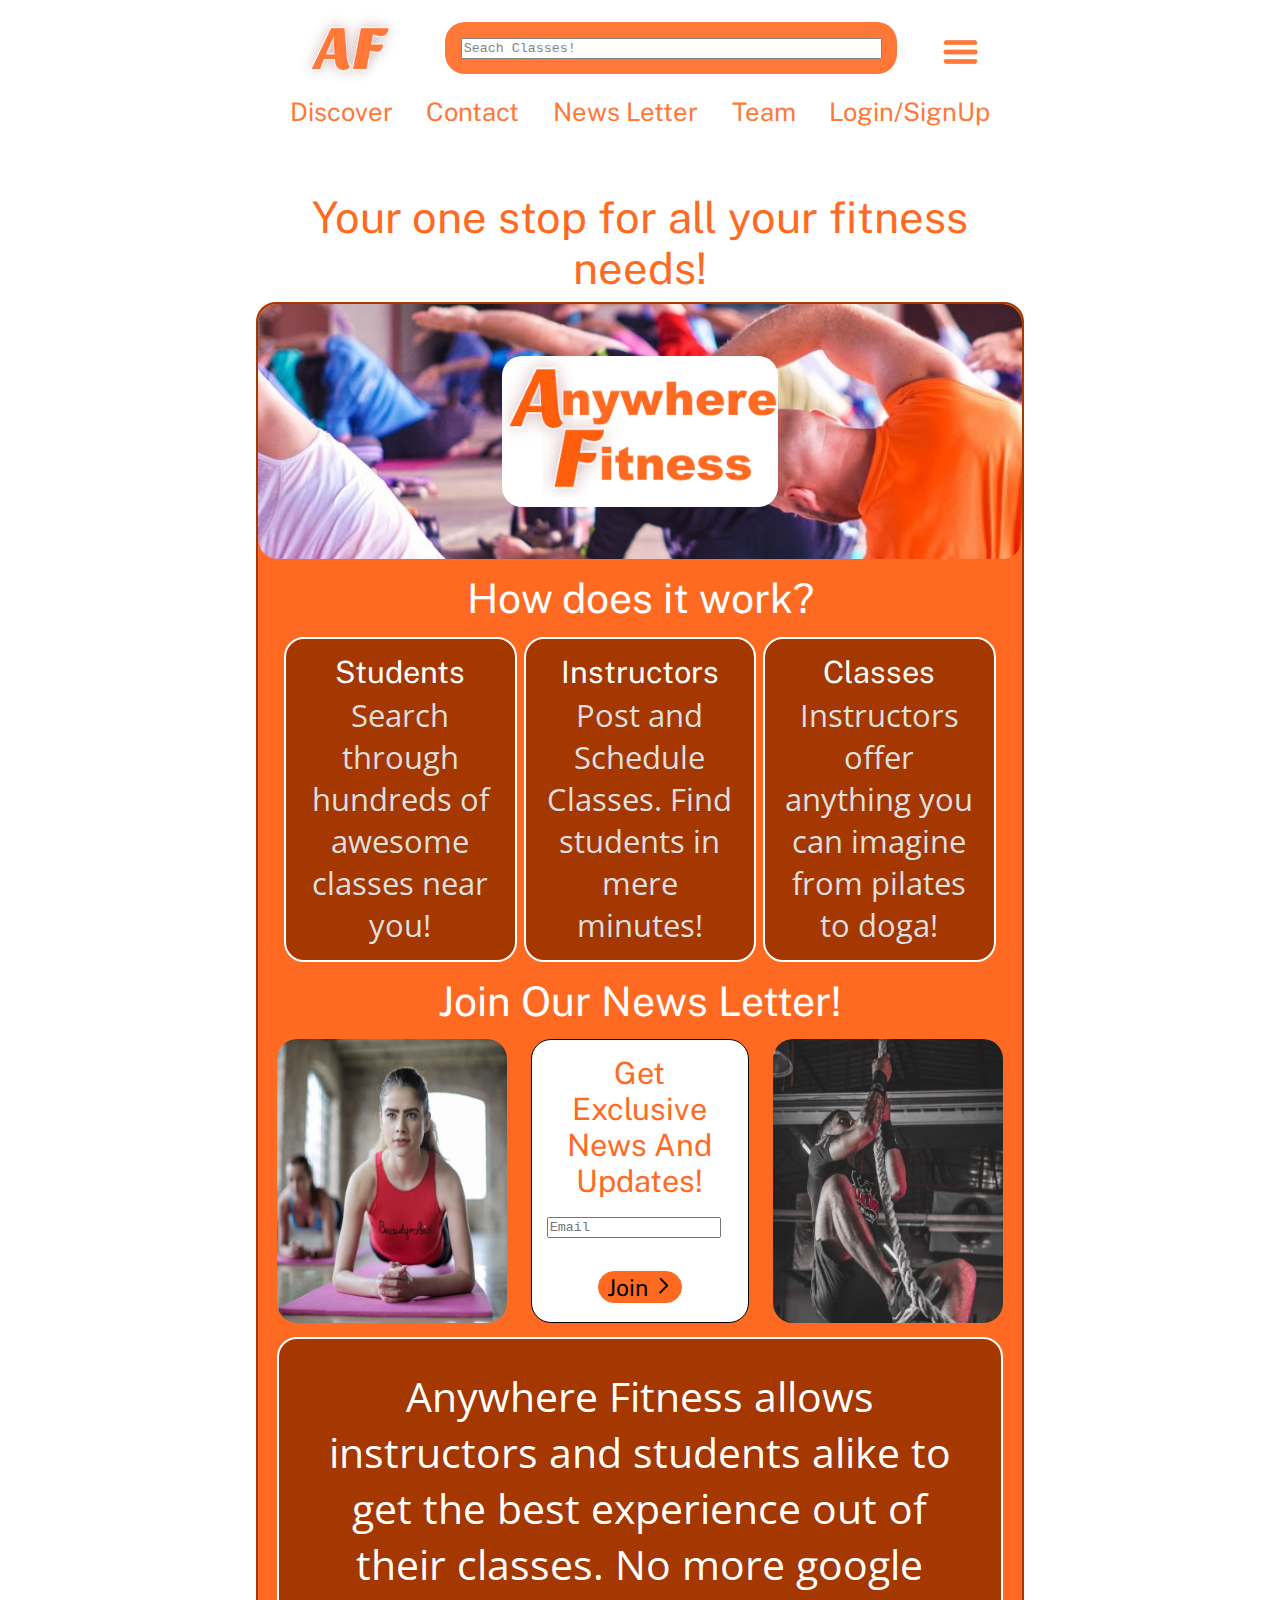
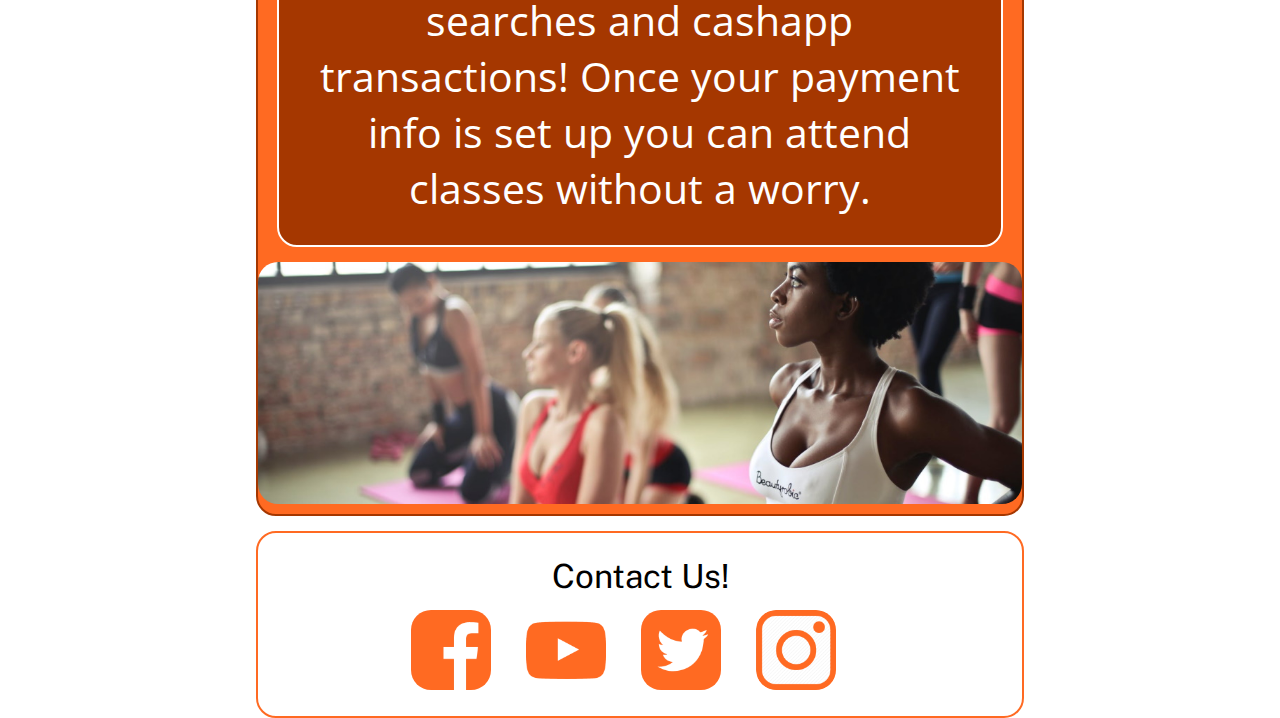
<file: index.html>
<!DOCTYPE html>
<html lang="en">

<head>
    <meta charset="UTF-8">
    <meta name="viewport" content="width=device-width, initial-scale=1.0">
    <meta http-equiv="X-UA-Compatible" content="ie=edge">
    <title>Anywhere-Fitness</title>
    <link href="css/index.css" rel="stylesheet">
    <link href="https://fonts.googleapis.com/css?family=Open+Sans|Public+Sans&display=swap" rel="stylesheet">
    <link rel="shortcut icon" href="img/AF.png" />
</head>

<body>

    <div class="container">

        <section class="nav-section">

            <div class="nav-div">

                <div class="nav-logo">
                    <a href="index.html"><img class="logo1" src="img/AF.png" alt="Anywhere Fitness Logo"></a>
                </div>

                <div class="nav-textarea">
                    <textarea class="search-bar" placeholder="Seach Classes!" style="resize: none;" name="Search-Bar"
                        id="" cols="50" rows="1"></textarea>
                </div>

                <div class="nav-hamburger">
                    <a href=""><img class="hamburger" src="img/Hamburger_icon.png" alt="3 bar menu button"></a>
                </div>

            </div>

            <div>

                <nav>
                    <a href="home.html">Discover</a>
                    <a href="#footer-h2">Contact</a>
                    <a class="nav-news" href="index.html#sign-up">News Letter</a>
                    <a href="about.html">Team</a>
                    <a href="https://client-puce-nine.now.sh/">Login/SignUp</a>
                </nav>

            </div>

        </section>

        <h1 class="landing-h1">Your one stop for all your fitness needs!</h1>

        <div class="micro-container">

            <div class="exercise-background-div">
                <div class="logo2">
                    <img src="img/aflogo1.png" alt="Anywhere Fitness Logo">
                </div>
            </div>

            <div class="landing-h2-div">
                <h2>How does it work?</h2>
            </div>

            <section class="landing-middle">

                <div class="div1">
                    <h3>Students</h3>
                    <p>Search through hundreds of awesome classes near you!</p>
                </div>

                <div class="div2" id="sign-up">
                    <h3>Instructors</h3>
                    <p>Post and Schedule Classes. Find students in mere minutes!</p>
                </div>

                <div class="index-classes">
                    <h3>Classes</h3>
                    <p>Instructors offer anything you can imagine from pilates to doga!</p>
                </div>

            </section>

            <section class="sign-up-section">

                <h2 class="landing-h2-div">Join Our News Letter!</h2>

                <div class="sign-up-div">

                    <img src="img/Exercise7.jpeg" alt="Exercise image">

                    <div class="sign-up">
                        <h4>Get Exclusive News And Updates!</h4>

                        <textarea placeholder="Email" style="resize: none;" name="Search-Bar" id="" cols="30"
                            rows="1"></textarea><br>

                        <a href="#sign-up">
                            <div class="next">
                                Join <img src="img/right.png" alt="Right arrow">
                            </div>
                        </a>
                    </div>

                    <img src="img/Exercise8.jpg" alt="Exercise image">

                </div>
                <p class="bottom-p">
                    Anywhere Fitness allows instructors and students alike to get the best experience out of their
                    classes. No more google searches and cashapp transactions!
                    Once your payment info is set up you can attend classes without a worry.
                </p>
            </section>

            <div class="exercise-div">
                <img class="exercise2" src="img/Exercise2.jfif" alt="Exercise image">
            </div>

        </div>
        <footer>
            <h2 id="footer-h2">Contact Us!</h2>
            <div class="contact" id="contact">
                <a target="_blank" href="https://www.facebook.com"><img src="img/fb.png" alt="facebook logo"></a>
                <a target="_blank" href="https://www.youtube.com"><img src="img/yt.png" alt="youtube logo"></a>
                <a target="_blank" href="https://www.twitter.com"><img src="img/tw.png" alt="twitter logo"></a>
                <a target="_blank" href="https://www.instagram.com"><img src="img/in.png" alt="instagram logo"></a>
            </div>
        </footer>
</body>

</html>
</file>
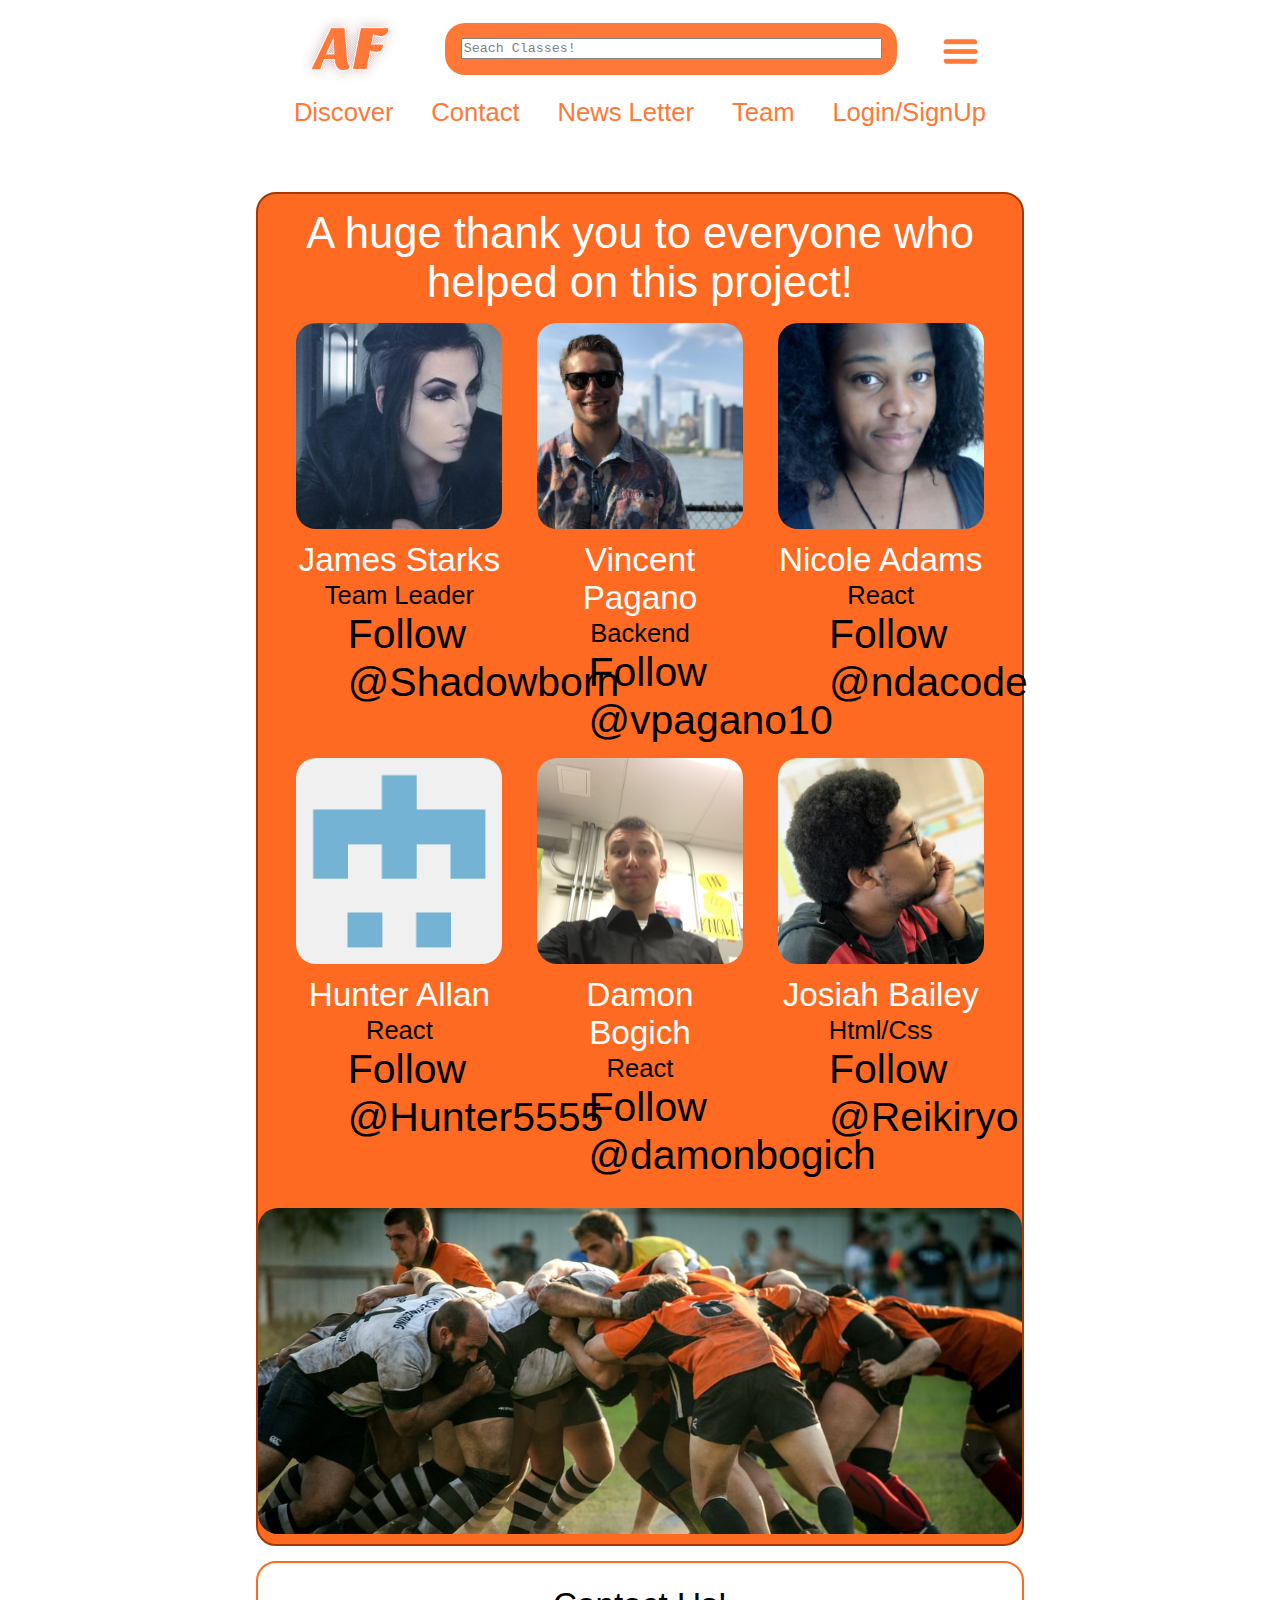
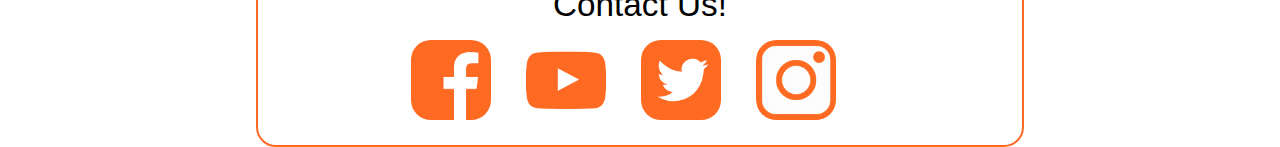
<file: about.html>
<!DOCTYPE html>
<html lang="en">

<head>
    <meta charset="UTF-8">
    <meta name="viewport" content="width=device-width, initial-scale=1.0">
    <meta http-equiv="X-UA-Compatible" content="ie=edge">
    <title>Anywhere-Fitness</title>
    <link href="css/index.css" rel="stylesheet">
    <link rel="shortcut icon" href="img/AF.png" />
    <script async defer src="https://buttons.github.io/buttons.js"></script>
</head>

<body>
    <div class="container">

        <section class="nav-section">

            <div class="nav-div">

                <div class="nav-logo">
                    <a href="index.html"><img class="logo1" src="img/AF.png" alt="Anywhere Fitness Logo"></a>
                </div>

                <div class="nav-textarea">
                    <textarea class="search-bar" placeholder="Seach Classes!" style="resize: none;" name="Search-Bar"
                        id="" cols="50" rows="1"></textarea>
                </div>

                <div class="nav-hamburger">
                    <a href=""><img class="hamburger" src="img/Hamburger_icon.png" alt=""></a>
                </div>

            </div>

            <div>

                <nav>
                    <a href="home.html">Discover</a>
                    <a href="index.html#footer-h2">Contact</a>
                    <a class="nav-news" href="index.html#sign-up">News Letter</a>
                    <a href="about.html">Team</a>
                    <a href="https://client-puce-nine.now.sh/">Login/SignUp</a>
                </nav>

            </div>

        </section>

        <div class="micro-container">

            <h1 class="about-h1">A huge thank you to everyone who helped on this project!</h1>


            <section class="about-team-section">

                <div class="team-member">
                    <img src="img/teamMember1.jfif" alt="james stark picture">
                    <h2>James Starks</h2>
                    <p>Team Leader</p>
                    <div class="button-div">
                        <a class="github-button" href="https://github.com/Shadowborn"
                            data-color-scheme="no-preference: dark; light: dark; dark: dark;"
                            aria-label="Follow James on GitHub">Follow @Shadowborn</a>
                    </div>
                </div>

                <div class="team-member">
                    <img src="img/teamMember2.jfif" alt="vincent pagano picture">
                    <h2>Vincent Pagano</h2>
                    <p>Backend</p>
                    <div class="button-div">
                        <a class="github-button" href="https://github.com/vpagano10"
                            data-color-scheme="no-preference: dark; light: dark; dark: dark;"
                            aria-label="Follow Vincent on GitHub">Follow @vpagano10</a>
                    </div>
                </div>

                <div class="team-member">
                    <img src="img/teamMember3.jfif" alt="nicole adams picture">
                    <h2>Nicole Adams</h2>
                    <p>React</p>
                    <div class="button-div">
                        <a class="github-button" href="https://github.com/ndacode"
                            data-color-scheme="no-preference: dark; light: dark; dark: dark;"
                            aria-label="Follow Nicole on GitHub">Follow @ndacode</a>
                    </div>
                </div>

                <div class="team-member">
                    <img src="img/teamMember5.png" alt="hunter allan picture">
                    <h2>Hunter Allan</h2>
                    <p>React</p>
                    <div class="button-div">
                        <a class="github-button" href="https://github.com/Hunter5555"
                            data-color-scheme="no-preference: dark; light: dark; dark: dark;"
                            aria-label="Follow Hunter on GitHub">Follow @Hunter5555</a>
                    </div>
                </div>

                <div class="team-member">
                    <img src="img/teamMember4.jfif" alt="damon bogich picture">
                    <h2>Damon Bogich</h2>
                    <p>React</p>
                    <div class="button-div">
                        <a class="github-button" href="https://github.com/damonbogich"
                            data-color-scheme="no-preference: dark; light: dark; dark: dark;"
                            aria-label="Follow Damon on GitHub">Follow @damonbogich</a>
                    </div>
                </div>

                <div class="team-member">
                    <img src="img/teamMember6.jfif" alt="josiah bailey picture">
                    <h2>Josiah Bailey</h2>
                    <p>Html/Css</p>
                    <div class="button-div">
                        <a class="github-button" href="https://github.com/Reikiryo"
                            data-color-scheme="no-preference: dark; light: dark; dark: dark;"
                            aria-label="Follow Josiah on GitHub">Follow @Reikiryo</a>
                    </div>
                </div>



            </section>




            <div class="exercise3"><img src="img/Exercise5.jfif" alt=""></div>

        </div>

        <footer>
            <h2 id="footer-h2">Contact Us!</h2>

            <div class="contact" id="contact">
                <a target="_blank" href="https://www.facebook.com"><img src="img/fb.png" alt=""></a>
                <a target="_blank" href="https://www.youtube.com"><img src="img/yt.png" alt=""></a>
                <a target="_blank" href="https://www.twitter.com"><img src="img/tw.png" alt=""></a>
                <a target="_blank" href="https://www.instagram.com"><img src="img/in.png" alt=""></a>
            </div>

        </footer>
    </div>
</body>

</html>
</file>
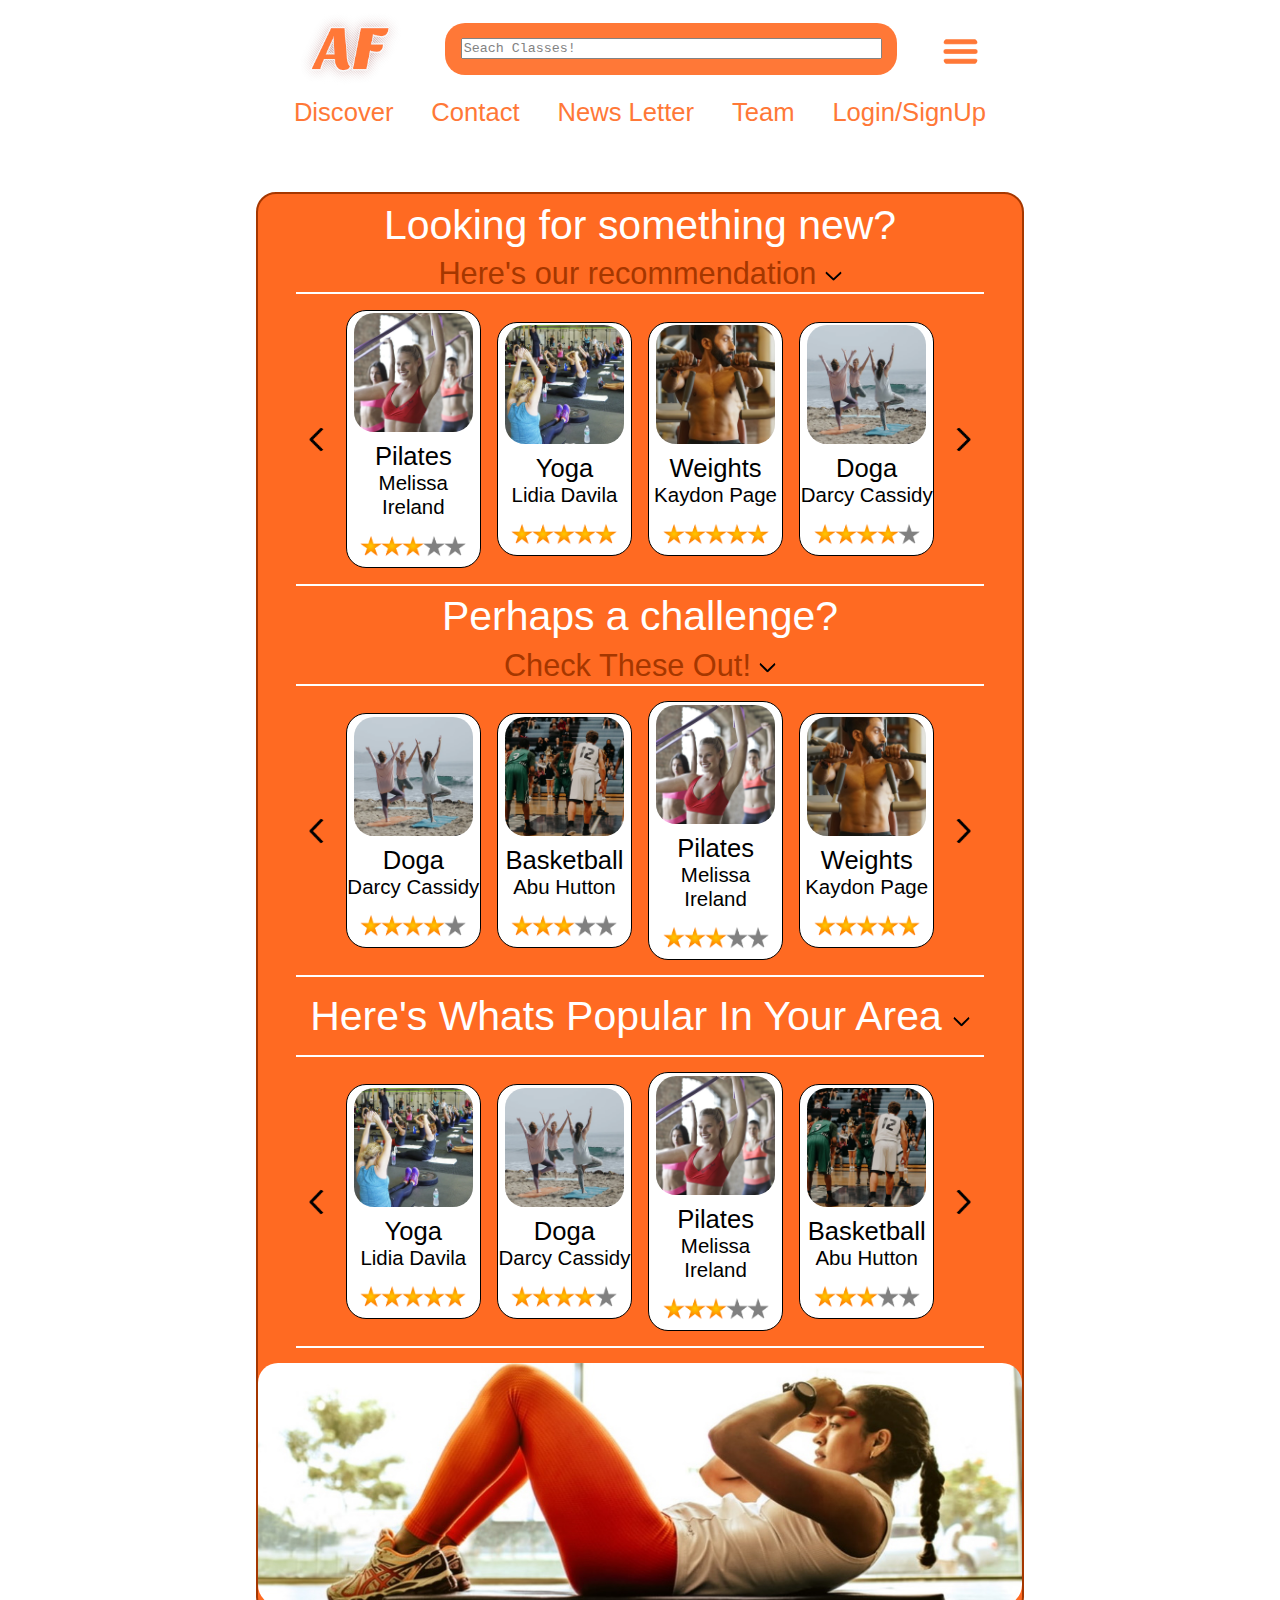
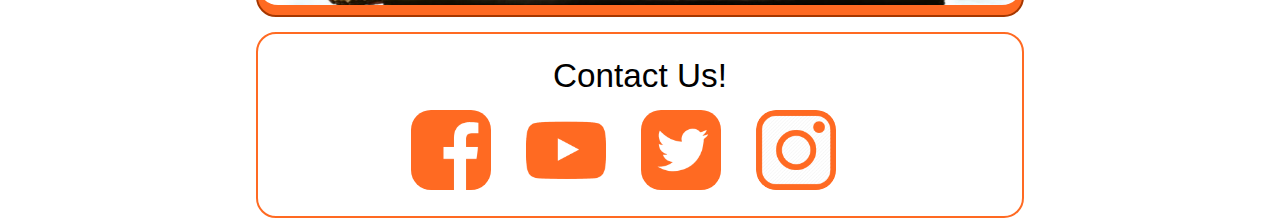
<file: home.html>
<!DOCTYPE html>
<html lang="en">

<head>
    <meta charset="UTF-8">
    <meta name="viewport" content="width=device-width, initial-scale=1.0">
    <meta http-equiv="X-UA-Compatible" content="ie=edge">
    <title>Anywhere-Fitness</title>
    <link href="css/index.css" rel="stylesheet">
    <link rel="shortcut icon" href="img/AF.png" />
</head>

<body>
    <div class="container">

        <section class="nav-section">

            <div class="nav-div">

                <div class="nav-logo">
                    <a href="index.html"><img class="logo1" src="img/AF.png" alt="Anywhere Fitness Logo"></a>
                </div>

                <div class="nav-textarea">
                    <textarea class="search-bar" placeholder="Seach Classes!" style="resize: none;" name="Search-Bar"
                        id="" cols="50" rows="1"></textarea>
                </div>

                <div class="nav-hamburger">
                    <a href=""><img class="hamburger" src="img/Hamburger_icon.png" alt="3 bar menu button"></a>
                </div>

            </div>

            <div>

                <nav>
                    <a href="home.html">Discover</a>
                    <a href="#footer-h2">Contact</a>
                    <a class="nav-news" href="index.html#sign-up">News Letter</a>
                    <a href="about.html">Team</a>
                    <a href="https://client-puce-nine.now.sh/">Login/SignUp</a>
                </nav>

            </div>

        </section>

        <div class="micro-container">

            <section class="home-class-section1">
                <h2>Looking for something new?</h2>
                <h3>Here's our recommendation&nbsp;<img src="img/down.png" alt="down arrow"></h3>
                <div class="class-section">
                    <a href=""><img src="img/left.png" alt="Left Arrow"></a>

                    <div class="class">
                        <div class="class-image-div">
                            <img src="img/class1.png" alt="Exercise Image">
                        </div>
                        <h4>Pilates</h4>
                        <h5>Melissa Ireland</h5>
                        <div class="stars-div">
                            <img src="img/stars3.png" alt="Exercise Image">
                        </div>
                    </div>

                    <div class="class">
                        <div class="class-image-div">
                            <img src="img/class2.png" alt="Exercise Image">
                        </div>
                        <h4>Yoga</h4>
                        <h5>Lidia Davila</h5>
                        <div class="stars-div">
                            <img src="img/stars5.png" alt="Exercise Image">
                        </div>
                    </div>

                    <div class="class2">
                        <div class="class-image-div">
                            <img src="img/class3.png" alt="Exercise Image">
                        </div>
                        <h4>Weights</h4>
                        <h5>Kaydon Page</h5>
                        <div class="stars-div">
                            <img src="img/stars5.png" alt="Exercise Image">
                        </div>
                    </div>

                    <div class="class3">
                        <div class="class-image-div">
                            <img src="img/class4.png" alt="Exercise Image">
                        </div>
                        <h4>Doga</h4>
                        <h5>Darcy Cassidy</h5>
                        <div class="stars-div">
                            <img src="img/stars.png" alt="Exercise Image">
                        </div>
                    </div>

                    <a href=""><img src="img/right.png" alt="Right Image"></a>
                </div>
            </section>

            <section class="home-class-section2">
                <h2>Perhaps a challenge?</h2>
                <h3>Check These Out!&nbsp;<img src="img/down.png" alt="down arrow"></h3>
                <div class="class-section">
                    <a href=""><img src="img/left.png" alt="Left Image"></a>

                    <div class="class">
                        <div class="class-image-div">
                            <img src="img/class4.png" alt="Exercise Image">
                        </div>
                        <h4>Doga</h4>
                        <h5>Darcy Cassidy</h5>
                        <div class="stars-div">
                            <img src="img/stars.png" alt="Exercise Image">
                        </div>
                    </div>

                    <div class="class">
                        <div class="class-image-div">
                            <img src="img/class5.png" alt="Exercise Image">
                        </div>
                        <h4>Basketball</h4>
                        <h5>Abu Hutton</h5>
                        <div class="stars-div">
                            <img src="img/stars3.png" alt="Exercise Image">
                        </div>
                    </div>

                    <div class="class2">
                        <div class="class-image-div">
                            <img src="img/class1.png" alt="Exercise Image">
                        </div>
                        <h4>Pilates</h4>
                        <h5>Melissa Ireland</h5>
                        <div class="stars-div">
                            <img src="img/stars3.png" alt="Exercise Image">
                        </div>
                    </div>

                    <div class="class3">
                        <div class="class-image-div">
                            <img src="img/class3.png" alt="Exercise Image">
                        </div>
                        <h4>Weights</h4>
                        <h5>Kaydon Page</h5>
                        <div class="stars-div">
                            <img src="img/stars5.png" alt="Exercise Image">
                        </div>
                    </div>

                    <a href=""> <img src="img/right.png" alt="Exercise Image"></a>
                </div>
            </section>

            <section class="home-class-section3">
                <h3>Here's Whats Popular In Your Area&nbsp;<img src="img/down.png" alt="down arrow"></h3>
                <div class="class-section">
                    <a href=""><img src="img/left.png" alt="left arrow"></a>

                    <div class="class">
                        <div class="class-image-div">
                            <img src="img/class2.png" alt="Exercise Image">
                        </div>
                        <h4>Yoga</h4>
                        <h5>Lidia Davila</h5>
                        <div class="stars-div">
                            <img src="img/stars5.png" alt="Exercise Image">
                        </div>
                    </div>

                    <div class="class">
                        <div class="class-image-div">
                            <img src="img/class4.png" alt="Exercise Image">
                        </div>
                        <h4>Doga</h4>
                        <h5>Darcy Cassidy</h5>
                        <div class="stars-div">
                            <img src="img/stars.png" alt="Exercise Image">
                        </div>
                    </div>

                    <div class="class2">
                        <div class="class-image-div">
                            <img src="img/class1.png" alt="Exercise Image">
                        </div>
                        <h4>Pilates</h4>
                        <h5>Melissa Ireland</h5>
                        <div class="stars-div">
                            <img src="img/stars3.png" alt="Exercise Image">
                        </div>
                    </div>

                    <div class="class3">
                        <div class="class-image-div">
                            <img src="img/class5.png" alt="Exercise Image">
                        </div>
                        <h4>Basketball</h4>
                        <h5>Abu Hutton</h5>
                        <div class="stars-div">
                            <img src="img/stars3.png" alt="Exercise Image">
                        </div>
                    </div>

                    <a href=""> <img src="img/right.png" alt="right arrow"></a>
                </div>
            </section>

            <div class="exercise3"><img src="img/Exercise3.jfif" alt="Exercise image"></div>

        </div>

        <footer>
            <h2 id="footer-h2">Contact Us!</h2>

            <div class="contact" id="contact">
                <a target="_blank" href="https://www.facebook.com"><img src="img/fb.png" alt="facebook logo"></a>
                <a target="_blank" href="https://www.youtube.com"><img src="img/yt.png" alt="youtube logo"></a>
                <a target="_blank" href="https://www.twitter.com"><img src="img/tw.png" alt="twitter logo"></a>
                <a target="_blank" href="https://www.instagram.com"><img src="img/in.png" alt="instagram logo"></a>
            </div>

        </footer>
    </div>
</body>

</html>
</file>
<file: css/index.css>
.radius {
  border-radius: 20px;
}
.test {
  border: 1px solid black;
}
html,
body {
  height: 100%;
  font-size: 65.5%;
}
html,
body,
div,
span,
applet,
object,
iframe,
h1,
h2,
h3,
h4,
h5,
h6,
p,
blockquote,
pre,
a,
abbr,
acronym,
address,
big,
cite,
code,
del,
dfn,
em,
img,
ins,
kbd,
q,
s,
samp,
small,
strike,
strong,
sub,
sup,
tt,
var,
b,
u,
i,
center,
dl,
dt,
dd,
ol,
ul,
li,
fieldset,
form,
label,
legend,
table,
caption,
tbody,
tfoot,
thead,
tr,
th,
td,
article,
aside,
canvas,
details,
embed,
figure,
figcaption,
footer,
header,
hgroup,
menu,
nav,
output,
ruby,
section,
summary,
time,
mark,
audio,
video {
  margin: 0;
  padding: 0;
  font-size: 100%;
  font: inherit;
  vertical-align: baseline;
  box-sizing: border-box;
  max-width: 100%;
  font-size: 1.6rem;
  text-decoration: none;
  color: black;
}
.container {
  margin: 0 auto;
  width: 60%;
  max-width: 1000px;
  margin-top: 10%;
}
@media (max-width: 500px), (max-width: 800px) {
  .container {
    width: 90%;
  }
}
.container .micro-container {
  border: 2px solid #a53700;
  background-color: #FF6A22;
  border-radius: 20px;
  margin-bottom: 2%;
}
@media (max-width: 1300px) {
  .container {
    margin-top: 15%;
  }
}
@media (max-width: 1000px) {
  .container {
    margin-top: 20%;
  }
}
@media (max-width: 500px) {
  .container {
    margin-top: 30%;
  }
}
h1,
h2,
h3,
h4,
h5,
h6,
a {
  text-align: center;
  font-family: 'Public Sans', sans-serif;
}
p {
  text-align: center;
  font-family: 'Open Sans', sans-serif;
}
h1 {
  font-size: 1.7rem;
}
img {
  border-radius: 20px;
}
.nav-section {
  margin: 0 auto;
  width: 60%;
  max-width: 1000px;
  background-color: white;
  position: fixed;
  opacity: 0.9;
  top: 0;
}
@media (max-width: 500px), (max-width: 800px) {
  .nav-section {
    width: 90%;
  }
}
@media (max-width: 500px) {
  .nav-section .nav-news {
    display: none;
  }
}
.nav-section .nav-div {
  width: 100%;
}
.nav-section .nav-logo {
  padding-top: 1%;
}
.nav-section .nav-logo .logo1 {
  height: 15vh;
  max-height: 80px;
}
@media (max-width: 500px) {
  .nav-section .nav-logo .logo1 {
    height: 10vh;
  }
}
.nav-section div {
  display: flex;
  justify-content: space-evenly;
  align-items: center;
}
@media (max-width: 500px) {
  .nav-section div {
    display: flex;
    justify-content: space-between;
    align-items: center;
  }
}
.nav-section div .nav-textarea {
  border-radius: 20px;
  padding: 2%;
  background-color: #FF6A22;
}
@media (max-width: 500px) {
  .nav-section div .nav-textarea {
    width: 40%;
  }
}
.nav-section div textarea {
  width: 100%;
}
.nav-section .nav-hamburger {
  padding-top: 2%;
}
.nav-section .nav-hamburger .hamburger {
  width: 3vw;
}
@media (max-width: 500px) {
  .nav-section .nav-hamburger .hamburger {
    width: 7vw;
  }
}
.nav-section nav {
  margin: 0 auto;
  display: flex;
  justify-content: space-evenly;
  align-items: center;
  width: 100%;
  margin-bottom: 2%;
}
.nav-section nav a {
  color: #FF6A22;
  font-size: 1rem;
}
@media (max-width: 500px) {
  .nav-section nav a {
    font-size: 0.8rem;
  }
}
footer {
  border: 2px solid #FF6A22;
  border-radius: 20px;
  padding: 2% 0;
  height: 20%;
}
footer #footer-h2 {
  color: black;
  margin-bottom: 2%;
  font-size: 1.3rem;
}
footer .contact {
  margin: 0 auto;
  width: 55%;
  padding-left: 5%;
}
@media (max-width: 1300px) {
  footer .contact {
    width: 70%;
  }
}
@media (max-width: 1000px) {
  footer .contact {
    width: 90%;
  }
}
@media (max-width: 800px) {
  footer .contact {
    width: 70%;
  }
}
@media (max-width: 500px) {
  footer .contact {
    width: 55%;
  }
}
footer .contact a img {
  height: 10vh;
  max-height: 80px;
  margin-right: 5%;
}
.container .logo2 {
  border-radius: 20px;
  margin: 2% auto;
  background-color: white;
  width: 40%;
}
.container h1 {
  margin-bottom: 1%;
  color: #FF6A22;
}
.container .exercise-background-div {
  border-radius: 20px;
  padding: 5%;
  background-image: url(/img/Exercise1.jfif);
  background-repeat: no-repeat;
}
.container .landing-middle {
  display: flex;
  justify-content: space-evenly;
  align-items: none;
  margin: 0 auto;
  width: 95%;
}
.container .landing-middle div {
  border: 2px solid white;
  border-radius: 20px;
  width: 32%;
  background-color: #a53700;
  padding: 2%;
}
@media (max-width: 500px), (max-width: 800px) {
  .container .landing-middle div {
    width: 46%;
  }
}
.container .landing-middle div h3 {
  color: white;
  margin-bottom: 2%;
}
@media (max-width: 500px) {
  .container .landing-middle div h3 {
    font-size: 1rem;
  }
}
.container .landing-middle div p {
  color: #dfdfdf;
  font-size: 1.2rem;
}
@media (max-width: 500px) {
  .container .landing-middle div p {
    font-size: 0.9rem;
  }
}
@media (max-width: 500px) {
  .container .landing-middle .index-classes {
    display: none;
  }
}
.container .landing-h2-div {
  margin: 2% auto;
}
.container .sign-up-section {
  margin: 0 auto;
  width: 95%;
  margin-bottom: 2%;
}
.container .sign-up-section img {
  width: 18vw;
  max-width: 300px;
}
@media (max-width: 500px), (max-width: 800px) {
  .container .sign-up-section img {
    display: none;
  }
}
.container .sign-up-section .sign-up-div {
  display: flex;
  justify-content: space-evenly;
  align-items: none;
  margin-bottom: 2%;
}
.container .sign-up-section .sign-up {
  border: 1px solid black;
  border-radius: 20px;
  margin: auto auto;
  background-color: white;
  width: 30%;
  padding: 2%;
  height: 100%;
}
@media (max-width: 500px), (max-width: 800px) {
  .container .sign-up-section .sign-up {
    width: 60%;
  }
}
.container .sign-up-section .sign-up textarea {
  width: 90%;
  margin: 10% auto;
}
.container .sign-up-section .sign-up h4 {
  font-size: 1.2rem;
  color: #FF6A22;
}
.container .sign-up-section .sign-up .next {
  margin: 2% auto;
  border: 1px solid #FF6A22;
  border-radius: 20px;
  width: 45%;
  background-color: #FF6A22;
  padding: 1%;
  font-size: 0.9rem;
}
.container .sign-up-section .sign-up .next img {
  padding: 2%;
  width: 2.2vh;
}
.container .sign-up-section .bottom-p {
  margin: 0 auto;
  border: 2px solid white;
  border-radius: 20px;
  background-color: #a53700;
  color: white;
  padding: 4%;
}
@media (max-width: 500px) {
  .container .sign-up-section .bottom-p {
    display: none;
  }
}
.container h2 {
  margin: 1% auto;
  color: white;
}
@media (max-width: 500px) {
  .container h2 {
    font-size: 1.3rem;
  }
}
.container h3 {
  font-size: 1.2rem;
  color: #a53700;
}
@media (max-width: 500px) {
  .container h3 {
    font-size: 1rem;
  }
}
.container h3 img {
  width: 1.3vw;
}
@media (max-width: 500px) {
  .container h3 img {
    width: 3vw;
  }
}
.container .class-section {
  margin: 0 auto;
  display: flex;
  justify-content: space-between;
  align-items: center;
  border-top: 2px solid white;
  border-bottom: 2px solid white;
  padding: 2% 1%;
  width: 90%;
}
@media (max-width: 500px), (max-width: 800px) {
  .container .class-section {
    width: 100%;
  }
}
.container .class-section img {
  width: 2vw;
}
@media (max-width: 800px) {
  .container .class-section img {
    width: 4vw;
  }
}
@media (max-width: 500px) {
  .container .class-section img {
    width: 7vw;
  }
}
.container .class-section .class,
.container .class-section .class2,
.container .class-section .class3 {
  border-radius: 20px;
  border: 1px solid black;
  background-color: white;
  width: 20%;
}
@media (max-width: 800px) {
  .container .class-section .class,
  .container .class-section .class2,
  .container .class-section .class3 {
    margin: 2% auto;
  }
}
.container .class-section .class .class-image-div,
.container .class-section .class2 .class-image-div,
.container .class-section .class3 .class-image-div {
  margin: 0 auto;
  width: 90%;
  margin-top: 2%;
}
.container .class-section .class .class-image-div img,
.container .class-section .class2 .class-image-div img,
.container .class-section .class3 .class-image-div img {
  width: 10vw;
}
@media (max-width: 500px), (max-width: 800px) {
  .container .class-section .class .class-image-div img,
  .container .class-section .class2 .class-image-div img,
  .container .class-section .class3 .class-image-div img {
    width: 30vw;
  }
}
.container .class-section .class h4,
.container .class-section .class2 h4,
.container .class-section .class3 h4 {
  font-size: 1rem;
}
.container .class-section .class h5,
.container .class-section .class2 h5,
.container .class-section .class3 h5 {
  font-size: 0.8rem;
}
.container .class-section .class .stars-div,
.container .class-section .class2 .stars-div,
.container .class-section .class3 .stars-div {
  margin: 0 auto;
  width: 80%;
}
.container .class-section .class .stars-div img,
.container .class-section .class2 .stars-div img,
.container .class-section .class3 .stars-div img {
  width: 9vw;
}
@media (max-width: 500px), (max-width: 800px) {
  .container .class-section .class .stars-div img,
  .container .class-section .class2 .stars-div img,
  .container .class-section .class3 .stars-div img {
    width: 25vw;
  }
}
@media (max-width: 500px) {
  .container .class-section .class2,
  .container .class-section .class3 {
    display: none;
  }
}
@media (max-width: 500px) {
  .container .class-section .class {
    width: 40%;
  }
}
@media (max-width: 800px) {
  .container .class-section .class2 {
    display: none;
  }
}
.container .home-class-section3 {
  margin-top: 2%;
}
.container .home-class-section3 h3 {
  color: white;
  font-size: 1.6rem;
  margin-bottom: 2%;
}
@media (max-width: 500px) {
  .container .home-class-section3 h3 {
    font-size: 1.2rem;
  }
}
.container .exercise3 {
  margin-top: 2%;
  bottom: 0;
}
.micro-container .about-h1 {
  margin: 2% auto;
  width: 90%;
  color: white;
}
.micro-container .about-team-section {
  display: flex;
  justify-content: space-between;
  align-items: none;
  margin: 2% auto;
  flex-wrap: wrap;
  width: 90%;
}
.micro-container .about-team-section .team-member {
  width: 30%;
  margin-bottom: 2%;
}
@media (max-width: 500px) {
  .micro-container .about-team-section .team-member {
    width: 45%;
  }
}
.micro-container .about-team-section .team-member h2 {
  font-size: 1.3rem;
}
.micro-container .about-team-section .team-member p {
  font-size: 1rem;
}
.micro-container .about-team-section .team-member div {
  margin: 0 auto;
  width: 50%;
}
@media (max-width: 500px) {
  .micro-container .about-team-section .team-member div {
    width: 80%;
  }
}
</file>
